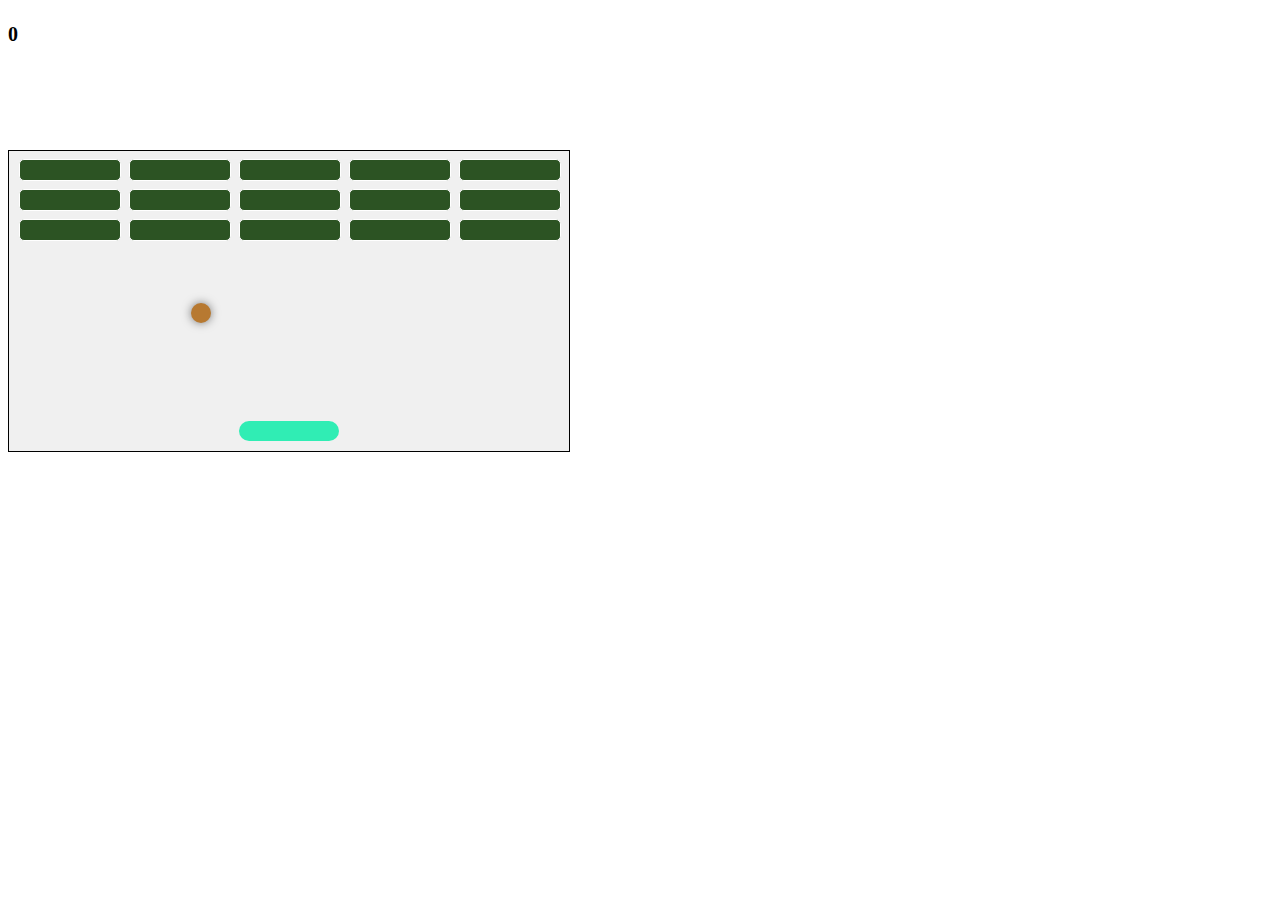
<file: Breakout-Game/index.html>
<!DOCTYPE html>
<html lang="en">
  <head>
    <meta charset="UTF-8" />
    <meta name="viewport" content="width=device-width, initial-scale=1.0" />
    <title>Breakout</title>
    <link rel="stylesheet" href="style.css" />
  </head>
  <body>
    <h1 id="score">0</h1>
    <div class="grid"></div>
    <script src="script.js"></script>
  </body>
</html>
</file>
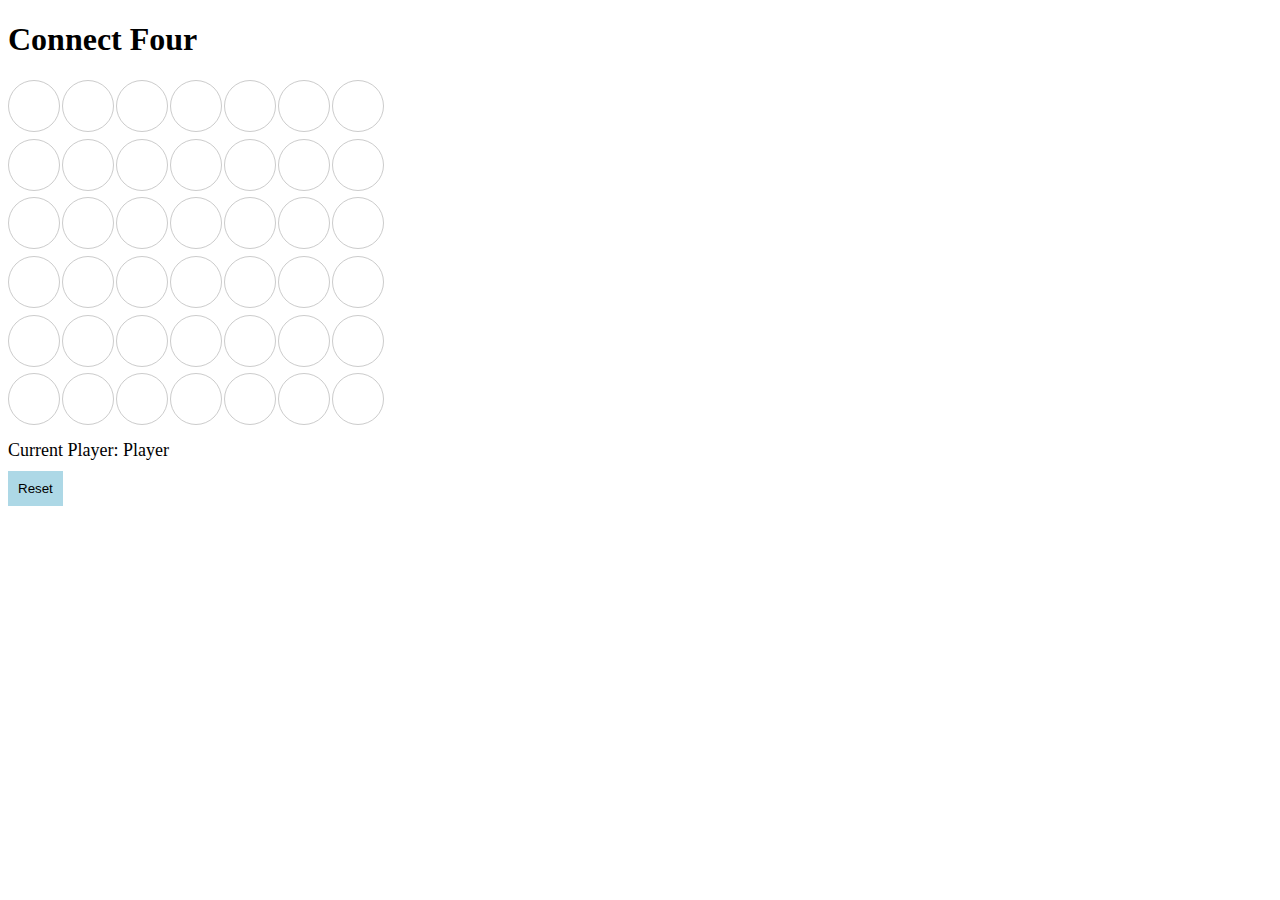
<file: connect-four/index.html>
<!DOCTYPE html>
<html lang="en">
  <head>
    <meta charset="UTF-8" />
    <meta name="viewport" content="width=device-width, initial-scale=1.0" />
    <title>Connect Four</title>
    <link rel="stylesheet" href="styles.css" />
  </head>
  <body>
    <div id="game-container">
      <h1>Connect Four</h1>
      <div id="game-board"></div>
      <div id="current-player">Current Player: Player</div>
      <button id="reset-button">Reset</button>
    </div>
    <script src="script.js"></script>
  </body>
</html>
</file>
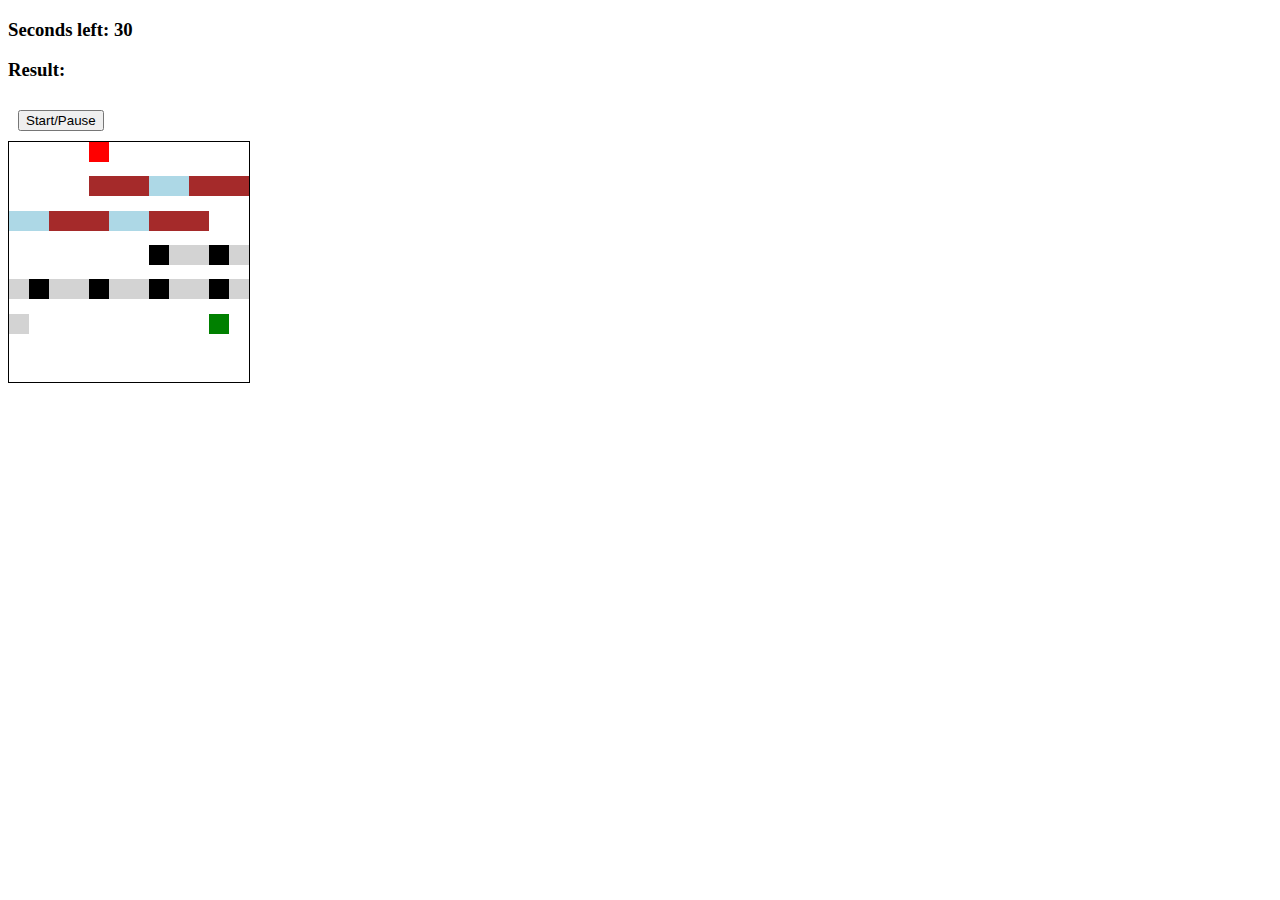
<file: Frogger/index.html>
<!DOCTYPE html>
<html lang="en">
  <head>
    <meta charset="UTF-8" />
    <meta name="viewport" content="width=device-width, initial-scale=1.0" />
    <title>Frogger</title>
    <link rel="stylesheet" href="style.css" />
  </head>
  <body>
    <h3>Seconds left: <span id="time-left">30</span></h3>
    <h3>Result: <span id="result"></span></h3>

    <button id="start-pause-button">Start/Pause</button>

    <div class="grid">
      <div></div>
      <div></div>
      <div></div>
      <div></div>
      <div class="ending-block"></div>
      <div></div>
      <div></div>
      <div></div>
      <div></div>
      <div></div>
      <div></div>
      <div></div>
      <div></div>
      <div></div>
      <div></div>
      <div></div>
      <div class="log-left l1"></div>
      <div class="log-left l2"></div>
      <div class="log-left l3"></div>
      <div class="log-left l4"></div>
      <div class="log-left l5"></div>
      <div class="log-left l1"></div>
      <div class="log-left l2"></div>
      <div class="log-left l3"></div>
      <div class="log-left l4"></div>
      <div class="log-right l5"></div>
      <div class="log-right l1"></div>
      <div class="log-right l2"></div>
      <div class="log-right l3"></div>
      <div class="log-right l4"></div>
      <div class="log-right l5"></div>
      <div class="log-right l1"></div>
      <div class="log-right l2"></div>
      <div class="log-right l3"></div>
      <div></div>
      <div></div>
      <div></div>
      <div></div>
      <div></div>
      <div></div>
      <div></div>
      <div></div>
      <div></div>
      <div class="car-left c1"></div>
      <div class="car-left c2"></div>
      <div class="car-left c3"></div>
      <div class="car-left c1"></div>
      <div class="car-left c2"></div>
      <div class="car-left c3"></div>
      <div class="car-left c1"></div>
      <div class="car-left c2"></div>
      <div class="car-left c3"></div>
      <div class="car-right c1"></div>
      <div class="car-right c2"></div>
      <div class="car-right c3"></div>
      <div class="car-right c1"></div>
      <div class="car-right c2"></div>
      <div class="car-right c3"></div>
      <div class="car-right c1"></div>
      <div class="car-right c2"></div>
      <div class="car-right c3"></div>
      <div></div>
      <div></div>
      <div></div>
      <div></div>
      <div></div>
      <div></div>
      <div></div>
      <div></div>
      <div></div>
      <div class="starting-block frog"></div>
      <div></div>
      <div></div>
      <div></div>
      <div></div>
    </div>
    <script src="script.js"></script>
  </body>
</html>
</file>
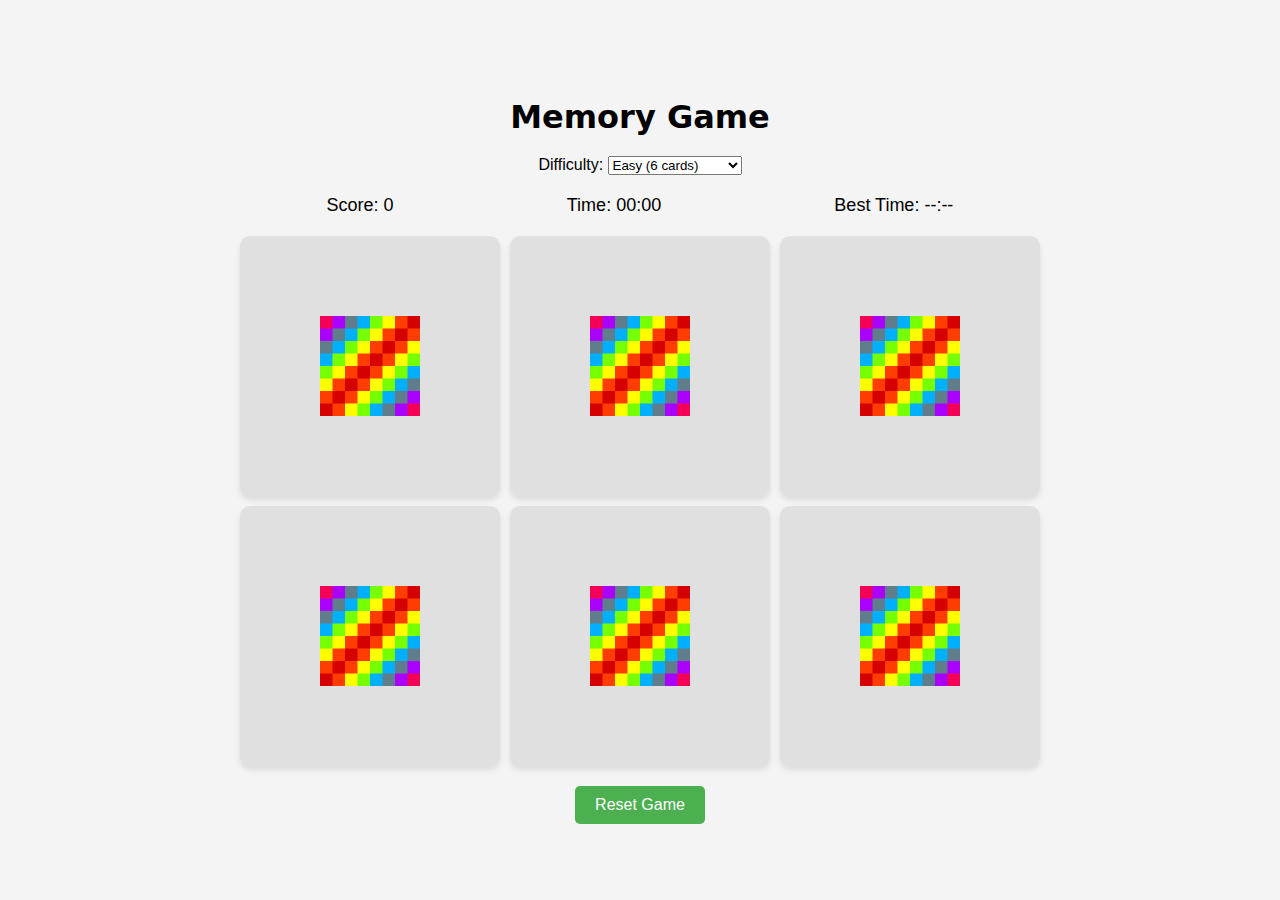
<file: memory-game/index.html>
<!DOCTYPE html>
<html lang="en">
  <head>
    <meta charset="UTF-8" />
    <meta name="viewport" content="width=device-width, initial-scale=1.0" />
    <title>Memory Game</title>
    <link rel="stylesheet" href="styles.css" />
  </head>
  <body>
    <div id="game-container">
      <h1 id="head">Memory Game</h1>

      <div id="difficulty-selector">
        <label for="difficulty">Difficulty:</label>
        <select id="difficulty">
          <option value="easy">Easy (6 cards)</option>
          <option value="medium">Medium (12 cards)</option>
          <option value="hard">Hard (18 cards)</option>
        </select>
      </div>

      <div id="game-stats">
        <span>Score: <span id="result">0</span></span>
        <span>Time: <span id="timer">00:00</span></span>
        <span>Best Time: <span id="best-time">--:--</span></span>
      </div>

      <div id="game-board"></div>

      <button id="reset-btn">Reset Game</button>

      <div id="congrats-message" class="hidden">
        Congratulations! You found all pairs!
      </div>
    </div>

    <script src="script.js"></script>
  </body>
</html>
</file>
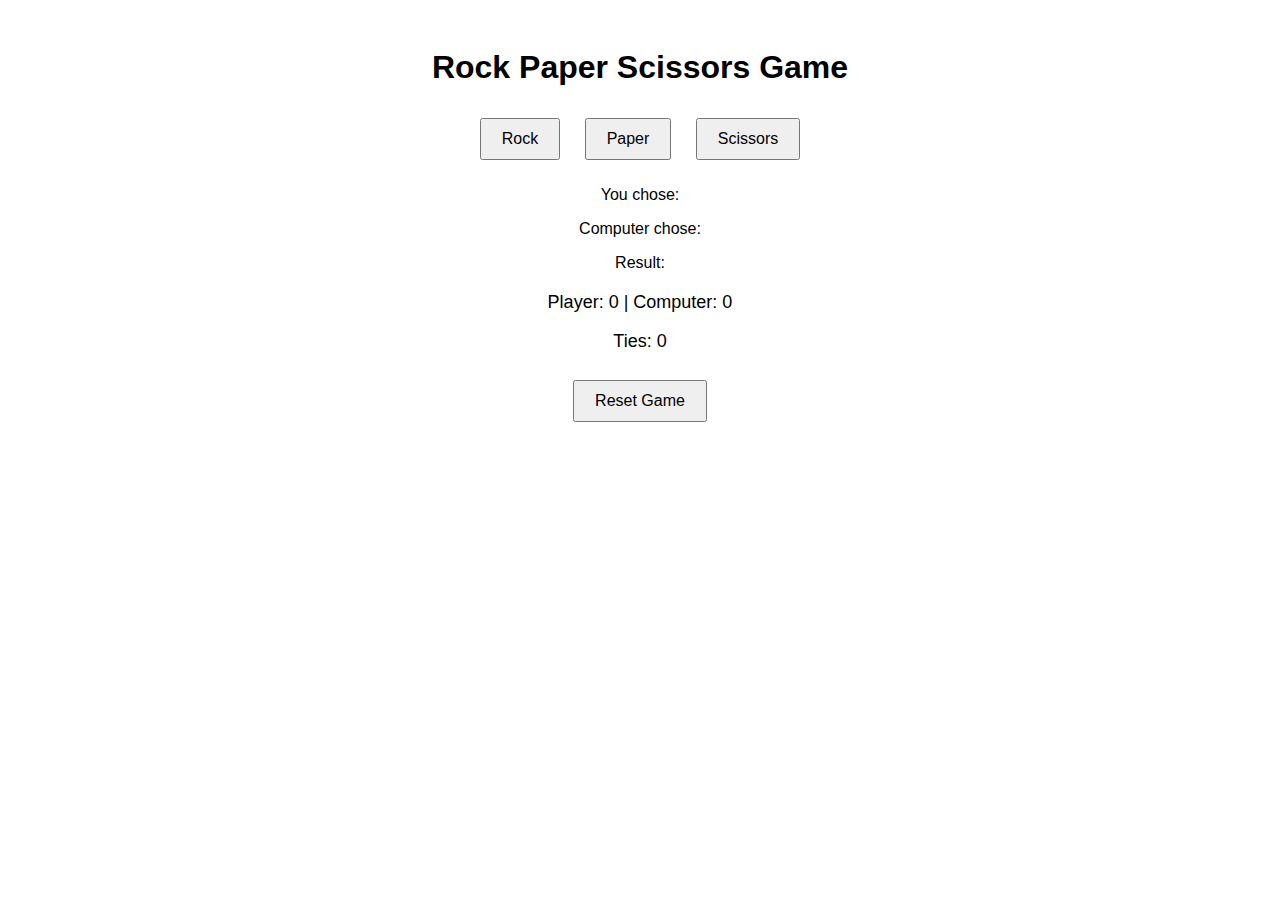
<file: rock-paper-scissor/index.html>
<!DOCTYPE html>
<html lang="en">
  <head>
    <meta charset="UTF-8" />
    <meta name="viewport" content="width=device-width, initial-scale=1.0" />
    <title>Rock Paper Scissors Game</title>
    <style>
      body {
        font-family: Arial, sans-serif;
        text-align: center;
        padding: 20px;
      }
      button {
        padding: 10px 20px;
        margin: 10px;
        font-size: 16px;
        transition: transform 0.2s ease;
      }
      button:active {
        transform: scale(1.1);
      }
      .highlight {
        font-weight: bold;
        color: green;
      }
      .score {
        margin-top: 20px;
        font-size: 18px;
      }
    </style>
  </head>
  <body>
    <h1>Rock Paper Scissors Game</h1>
    <div>
      <button id="rock">Rock</button>
      <button id="paper">Paper</button>
      <button id="scissors">Scissors</button>
    </div>
    <div class="result">
      <p id="player-choice">You chose:</p>
      <p id="computer-choice">Computer chose:</p>
      <p id="outcome">Result:</p>
    </div>
    <div class="score">
      <p id="score">Player: 0 | Computer: 0</p>
      <p id="ties">Ties: 0</p>
    </div>
    <button id="reset">Reset Game</button>


    <audio id="win-sound" src="./sounds/mixkit-achievement-bell-600.wav" preload="auto"></audio>
    <audio id="lose-sound" src="./sounds/mixkit-losing-bleeps-2026.wav" preload="auto"></audio>
    <audio id="tie-sound" src="./sounds/mixkit-correct-answer-tone-2870.wav" preload="auto"></audio>

    <script src="script.js"></script>
  </body>
</html>
</file>
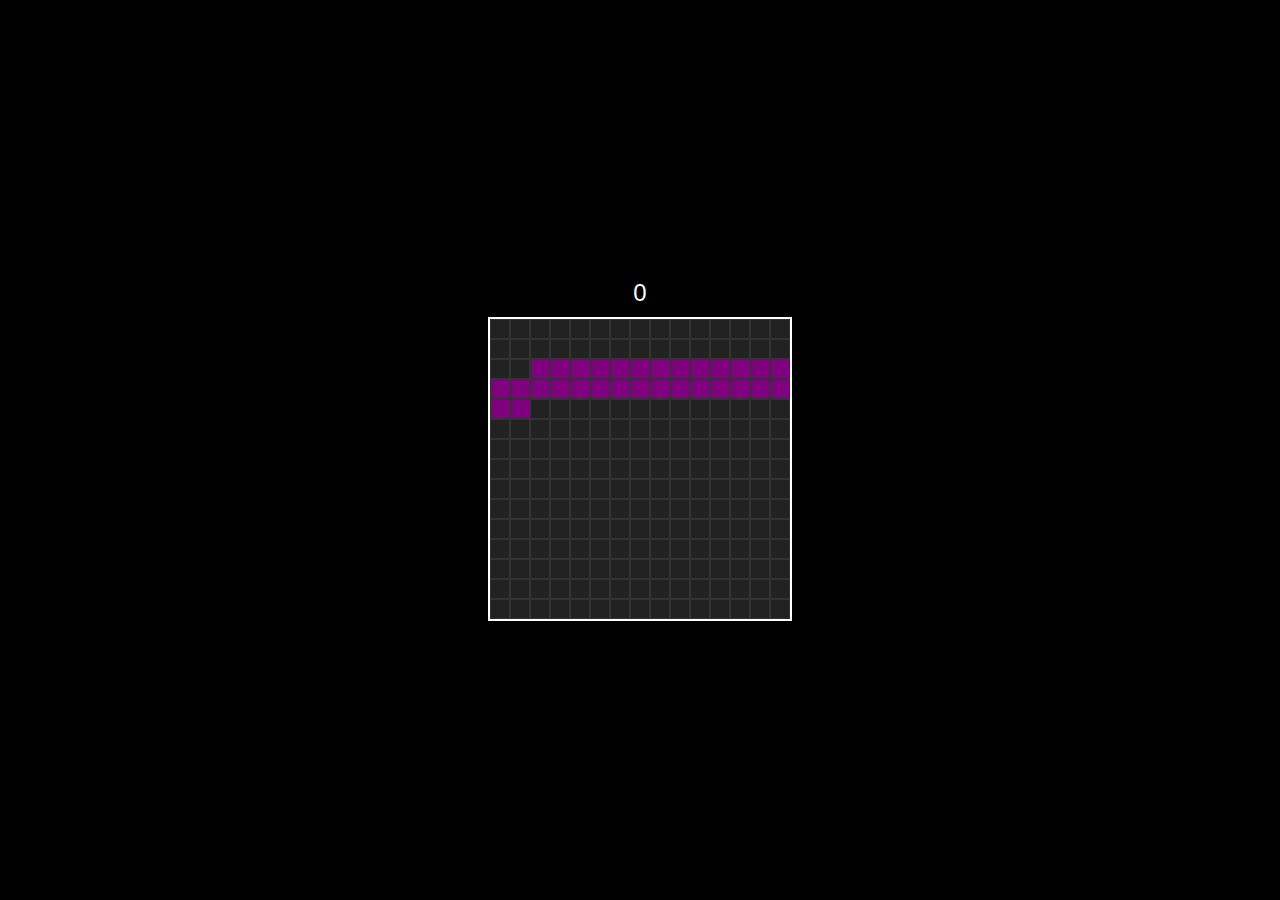
<file: space-Invaders/index.html>
<!DOCTYPE html>
<html lang="en">
  <head>
    <meta charset="UTF-8" />
    <meta name="viewport" content="width=device-width, initial-scale=1.0" />
    <title>Space Invaders</title>
    <link rel="stylesheet" href="styles.css" />
  </head>
  <body>
    <div class="game-container">
      <div id="result-display">0</div>
      <div id="grid"></div>
      <button id="restart-btn" style="display: none">Restart Game</button>
    </div>
    <script src="script.js"></script>
  </body>
</html>
</file>
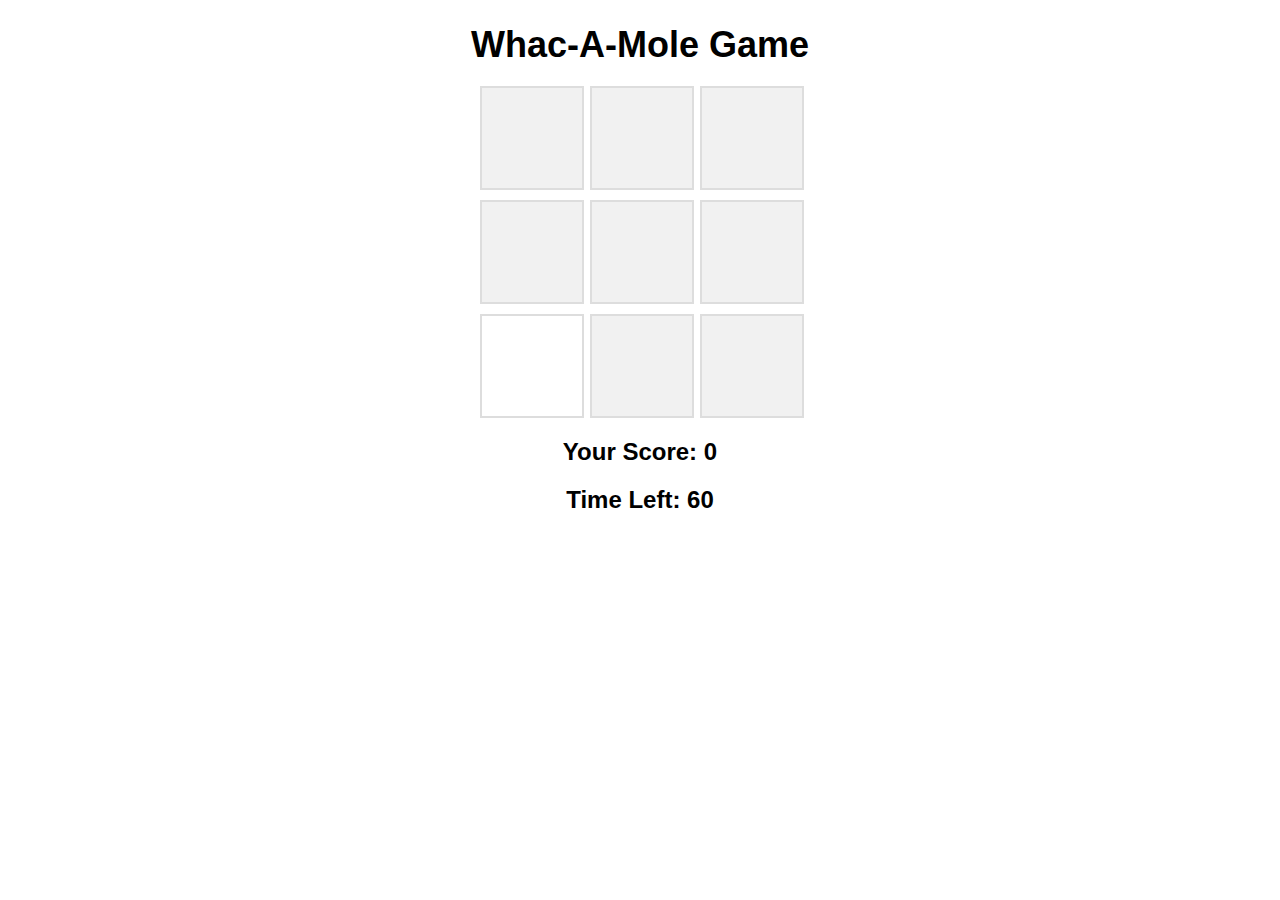
<file: whac-a-mole/index.html>
<!DOCTYPE html>
<html lang="en">
  <head>
    <meta charset="UTF-8" />
    <meta name="viewport" content="width=device-width, initial-scale=1.0" />
    <title>Whac-A-Mole Game</title>
    <link rel="stylesheet" href="style.css" />
  </head>
  <body>
    <h1>Whac-A-Mole Game</h1>
    <div class="grid"></div>
    <h2>Your Score: <span id="score">0</span></h2>
    <h2>Time Left: <span id="time-left">60</span></h2>
    <button id="reset-btn" style="display: none">Restart Game</button>
    <script src="script.js"></script>
  </body>
</html>
</file>
<file: Breakout-Game/style.css>
.grid {
  position: absolute;
  width: 560px;
  height: 300px;
  border: solid 1px black;
  margin-top: 100px;
  background-color: #f0f0f0;
  overflow: hidden;
}

.user {
  position: absolute;
  width: 100px;
  height: 20px;
  background-color: rgb(48, 237, 180);
  border-radius: 10px;
}

.block {
  position: absolute;
  width: 100px;
  height: 20px;
  background-color: rgb(44, 83, 35);
  border: 1px solid white;
  border-radius: 5px;
}

.ball {
  position: absolute;
  width: 20px;
  height: 20px;
  border-radius: 50%;
  background-color: rgb(183, 121, 49);
  box-shadow: 0 0 10px rgba(0, 0, 0, 0.5);
}

.power-up {
  position: absolute;
  width: 20px;
  height: 20px;
  background-color: yellow;
  border-radius: 50%;
  box-shadow: 0 0 5px rgba(0, 0, 0, 0.3);
}

#score {
  position: relative;
  top: 10px;
  font-size: 20px;
  font-weight: bold;
}
</file>
<file: connect-four/styles.css>
#game-board {
  display: grid;
  grid-template-columns: repeat(7, 1fr);
  grid-template-rows: repeat(6, 1fr);
  gap: 2px;
  width: 350px;
  height: 350px;
}

.grid-cell {
  width: 50px;
  height: 50px;
  border-radius: 50%;
  border: 1px solid #ccc;
  background-color: white;
  display: inline-block;
  position: relative;
}

.player {
  background-color: red;
}

.ai {
  background-color: yellow;
}

#current-player {
  font-size: 18px;
  margin-top: 10px;
}

#reset-button {
  margin-top: 10px;
  padding: 10px;
  background-color: lightblue;
  border: none;
  cursor: pointer;
}
</file>
<file: Frogger/style.css>
.grid {
  border: 1px solid black;
  height: 240px;
  width: 240px;
  display: flex;
  flex-wrap: wrap;
  position: relative;
}

.grid div {
  height: 20px;
  width: 20px;
}

.ending-block {
  background-color: red;
}

.starting-block {
  background-color: blue;
}

.l1,
.l2,
.l3 {
  background-color: brown;
}

.l4,
.l5 {
  background-color: lightblue;
}

.c1 {
  background-color: black;
}

.c2,
.c3 {
  background-color: lightgrey;
}

.frog {
  background-color: green;
}

button {
  margin: 10px;
}
</file>
<file: memory-game/styles.css>
body {
  font-family: Arial, sans-serif;
  background-color: #f4f4f4;
  display: flex;
  justify-content: center;
  align-items: center;
  height: 100vh;
  margin: 0;
  flex-direction: column;
  padding: 20px;
  box-sizing: border-box;
}

#game-container {
  text-align: center;
  width: 100%;
  max-width: 800px;
}

#head {
  font-family: system-ui, -apple-system, BlinkMacSystemFont, "Segoe UI", Roboto,
    Oxygen, Ubuntu, Cantarell, "Open Sans", "Helvetica Neue", sans-serif;
  margin-bottom: 20px;
}

#difficulty-selector {
  margin-bottom: 20px;
}

#game-stats {
  display: flex;
  justify-content: space-around;
  margin-bottom: 20px;
  font-size: 18px;
}

#game-board {
  display: grid;
  gap: 10px;
  justify-content: center;
  margin: 0 auto;
  width: 100%;
}

.card {
  aspect-ratio: 1 / 1;
  position: relative;
  perspective: 1000px;
  cursor: pointer;
}

.card-inner {
  width: 100%;
  height: 100%;
  position: relative;
  transition: transform 0.6s;
  transform-style: preserve-3d;
}

.card-front,
.card-back {
  position: absolute;
  width: 100%;
  height: 100%;
  backface-visibility: hidden;
  display: flex;
  justify-content: center;
  align-items: center;
  border-radius: 10px;
  box-shadow: 0 4px 6px rgba(0, 0, 0, 0.1);
}

.card-back {
  background-color: #e0e0e0;
  z-index: 2;
}

.card-front {
  background-color: white;
  transform: rotateY(180deg);
  z-index: 1;
}

.card-inner.flipped .card-back {
  transform: rotateY(180deg);
}

.card-inner.flipped .card-front {
  transform: rotateY(0);
}

.card img {
  max-width: 80%;
  max-height: 80%;
  object-fit: contain;
}

.card.matched {
  opacity: 0.5;
  pointer-events: none;
}

#reset-btn {
  margin-top: 20px;
  padding: 10px 20px;
  font-size: 16px;
  background-color: #4caf50;
  color: white;
  border: none;
  cursor: pointer;
  border-radius: 5px;
}

#reset-btn:hover {
  background-color: #45a049;
}

#congrats-message {
  font-size: 24px;
  font-weight: bold;
  color: green;
  text-align: center;
  margin-top: 20px;
}

.hidden {
  display: none;
}
</file>
<file: space-Invaders/styles.css>
body {
  display: flex;
  justify-content: center;
  align-items: center;
  height: 100vh;
  margin: 0;
  background-color: black;
  color: white;
  font-family: Arial, sans-serif;
}

.game-container {
  text-align: center;
}

#grid {
  display: grid;
  grid-template-columns: repeat(15, 1fr);
  width: 300px;
  height: 300px;
  background-color: #222;
  border: 2px solid #fff;
}

#grid div {
  border: 1px solid #333;
}

.shooter {
  background-color: green;
}

.invader {
  background-color: purple;
}

.laser {
  background-color: orange;
}

.boom {
  background-color: red;
}

.boss {
  background-color: yellow;
}

#result-display {
  font-size: 24px;
  margin-bottom: 10px;
}

button {
  margin-top: 20px;
  padding: 10px;
  font-size: 16px;
  cursor: pointer;
}
</file>
<file: whac-a-mole/style.css>
body {
  font-family: Arial, sans-serif;
  text-align: center;
  margin-top: 20px;
}

h1 {
  font-size: 36px;
  margin-bottom: 20px;
}

h2 {
  font-size: 24px;
}

.grid {
  display: grid;
  grid-template-columns: repeat(3, 100px);
  grid-gap: 10px;
  margin: 20px auto;
  justify-content: center;
}

.square {
  width: 100px;
  height: 100px;
  background-color: #f1f1f1;
  border: 2px solid #ddd;
  position: relative;
  cursor: pointer;
}

.square.mole {
  background-color: transparent;
}

.square.bonus-mole {
  border: 2px solid gold;
}

#reset-btn {
  margin-top: 20px;
  padding: 10px 20px;
  font-size: 18px;
  cursor: pointer;
}

#reset-btn:hover {
  background-color: #4caf50;
  color: white;
}
</file>
